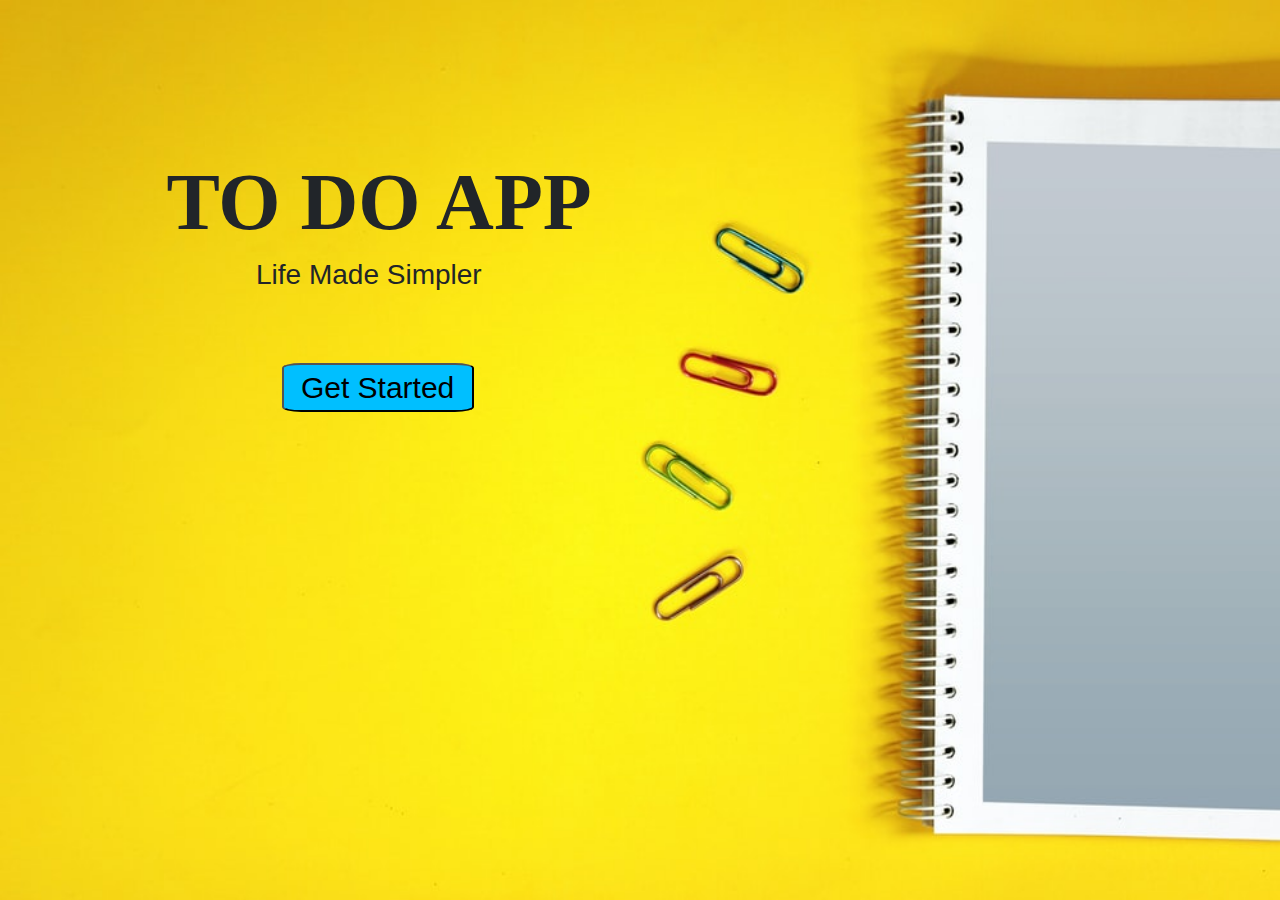
<file: index.html>
<!DOCTYPE html>
<html lang="en">
<head>
    <meta charset="UTF-8">
    <meta http-equiv="X-UA-Compatible" content="IE=edge">
    <meta name="viewport" content="width=device-width, initial-scale=1.0">
    <title>To Do List</title>
    <link rel="stylesheet" href="style.css">
    <link rel="stylesheet" href="bootstrap.min.css">
</head>
<body background="images/bg1.jpg">
    <h1 id="todohead">TO DO APP</h1>
    <h3 id="todohead1">Life Made Simpler</h3>
    <form action="login.html">
    <button id="todobtn">Get Started</button>
    </form>
</body>
</html>
</file>
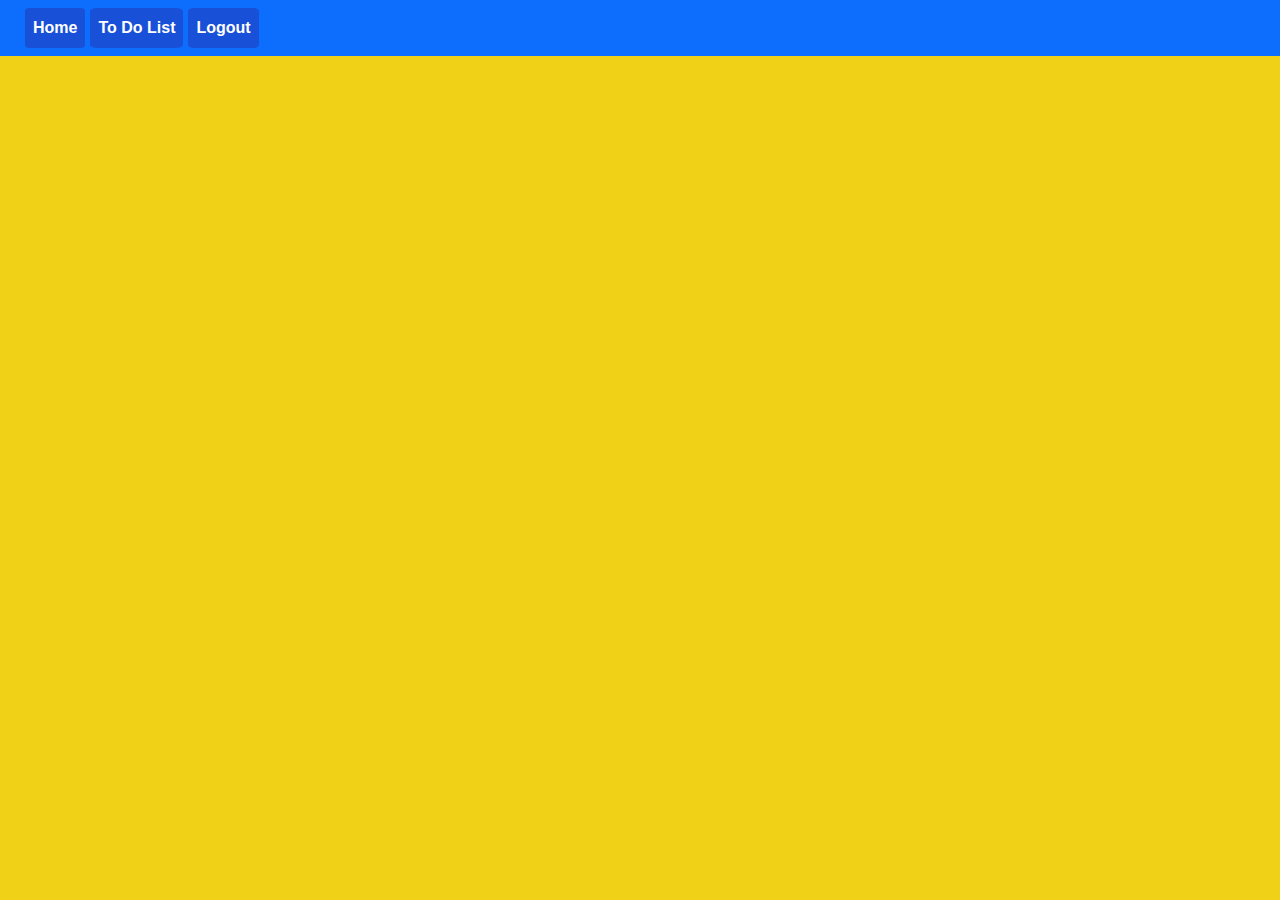
<file: main.html>
<!DOCTYPE html>
<html lang="en">
<head>
    <meta charset="UTF-8">
    <meta http-equiv="X-UA-Compatible" content="IE=edge">
    <meta name="viewport" content="width=device-width, initial-scale=1.0">
    <title>Main</title>
    <link rel="stylesheet" href="style.css">
    <link rel="stylesheet" href="bootstrap.min.css">
    <link href="https://cdn.jsdelivr.net/npm/bootstrap@5.0.0/dist/css/bootstrap.min.css" rel="stylesheet" integrity="sha384-wEmeIV1mKuiNpC+IOBjI7aAzPcEZeedi5yW5f2yOq55WWLwNGmvvx4Um1vskeMj0" crossorigin="anonymous">
</head>
<body id="mainbody">
   <!-- header begins -->
   <nav class="navbar navbar-expand-lg navbar navbar-dark bg-primary">
      <div class="navbar-nav">
        <form action="index.html">
            <button id="navbtn" class="nav-item nav-link active">Home</button>
          </form>
          <!-- <form action="main.html"> -->
            <button id="navbtn" class="nav-item nav-link active" onclick="ajax()">To Do List</button>
          <!-- </form> -->
          <form action="login.html">
            <button id="navbtn" class="nav-item nav-link active">Logout</button>
          </form>
      </div>
  </nav>
   <!-- header ends -->
   <table id="table" class="mt-5 table borderless">
    <thead>
      <tr>
        <td id="tablehead1" class="task-table-header1"><label class="task-label1">Status</label></td>
        <td id="tablehead2" class="task-table-header2"><label class="task-label2">Things To Do</label></td>
      </tr>
    </thead>
    <tbody id="todos">
    </tbody>
  </table>

   </div>
    <script src="api.js"></script>
  
</body>
</html>
</file>
<file: style.css>
/* common styling begins */
*{
    padding: 0;
    margin: 0;
}

body{
    background-size: 100% 100vh;
}
/* common styling ends */


/* index page begins */
#todohead{
font-family: cursive;
font-weight: bolder;
font-size: 80px;
margin-left: 13%;
margin-top: 12%;
}
#todohead1{
font-family: 'Lucida Sans', 'Lucida Sans Regular', 'Lucida Grande', 'Lucida Sans Unicode', Geneva, Verdana, sans-serif;
margin-left: 20%;
}

#todobtn{
font-family: 'Lucida Sans', 'Lucida Sans Regular', 'Lucida Grande', 'Lucida Sans Unicode', Geneva, Verdana, sans-serif;
font-size: 30px;
margin-left: 22%;
margin-top: 5%;
width: 15%;
background-color: deepskyblue;
border-radius: 10%;
}
/* index page ends */


/* login page begins */
.login{
  border: 3px solid blue;
  border-radius: 5%;
  background-color: beige;
  margin-top: 8%;
  width: 25%;
  margin-left: 18%;
  padding: 10px;
  font-size: small;
}
#loginbtn{
  margin-left: 35%;
  background-color: blue;
  color: white;
  width: 30%;
  margin-top: 10px;
}

#loginhead{
  margin-top: 15px;
  text-align: center;
}
.form-control input{
  border: 2px solid black;
  width: 80%;
}

#erroricon{
  visibility: hidden;
  margin-left:3px
}
#eye{
  margin-left: -35px;
  margin-right: 12px;
  cursor: pointer;
}

.form-control small{
  visibility: hidden;
}
.form-control{
  border: none;
}

.form-control.success input{
  border-color: green;
}
.form-control.error input{
  border-color: red;
}
.form-control.success i.fa-check-circle{
  visibility: visible;
  color: green;
}
.form-control.error i.fa-exclamation-circle{
  visibility: visible;
  color: red;
}
.form-control.error small{
  visibility: visible;
  color: red;
}
/* login page ends */

/* main page begins */
#mainbody{
  background-color: rgb(241, 209, 23);
  text-align: center;
}
#mainhead{
  font-family: 'Lucida Sans', 'Lucida Sans Regular', 'Lucida Grande', 'Lucida Sans Unicode', Geneva, Verdana, sans-serif;
}
.navbar-nav{
margin-left: 20px;
}
#navbtn {
  font-family: 'Lucida Sans', 'Lucida Sans Regular', 'Lucida Grande', 'Lucida Sans Unicode', Geneva, Verdana, sans-serif;
  font-weight: bolder;
  margin-left: 5px;
  color: white;
  background-color: rgba(27, 76, 211, 0.877);
  border-radius: 8%;
  border: none;
}
#navbtn:hover{
  background-color: turquoise;
}


#tablehead1{
  visibility: hidden;
  
}
#tablehead2{
  visibility: hidden;
}

.task-table-header1 {
  font-family: 'Roboto', sans-serif;
  font-weight: bolder;
  font-size: 1rem;
  color: rgb(8, 119, 255);
}

.task-table-header2 {
  font-family: 'Roboto', sans-serif;
  font-weight: bolder;
  font-size: 1rem;
  color: rgb(8, 119, 255);
}

.task-label1 {
  background-color: aliceblue;
  padding: 3px 25px;
  border-radius: 25px;
}


.task-label2 {
  background-color: rgb(255, 252, 238);
  padding: 3px 25px;
  border-radius: 25px;
}

.task-done {
  text-decoration: transparent;
  color: #5ea1ee;
}

.borderless td {
  border: none;
}
</file>
